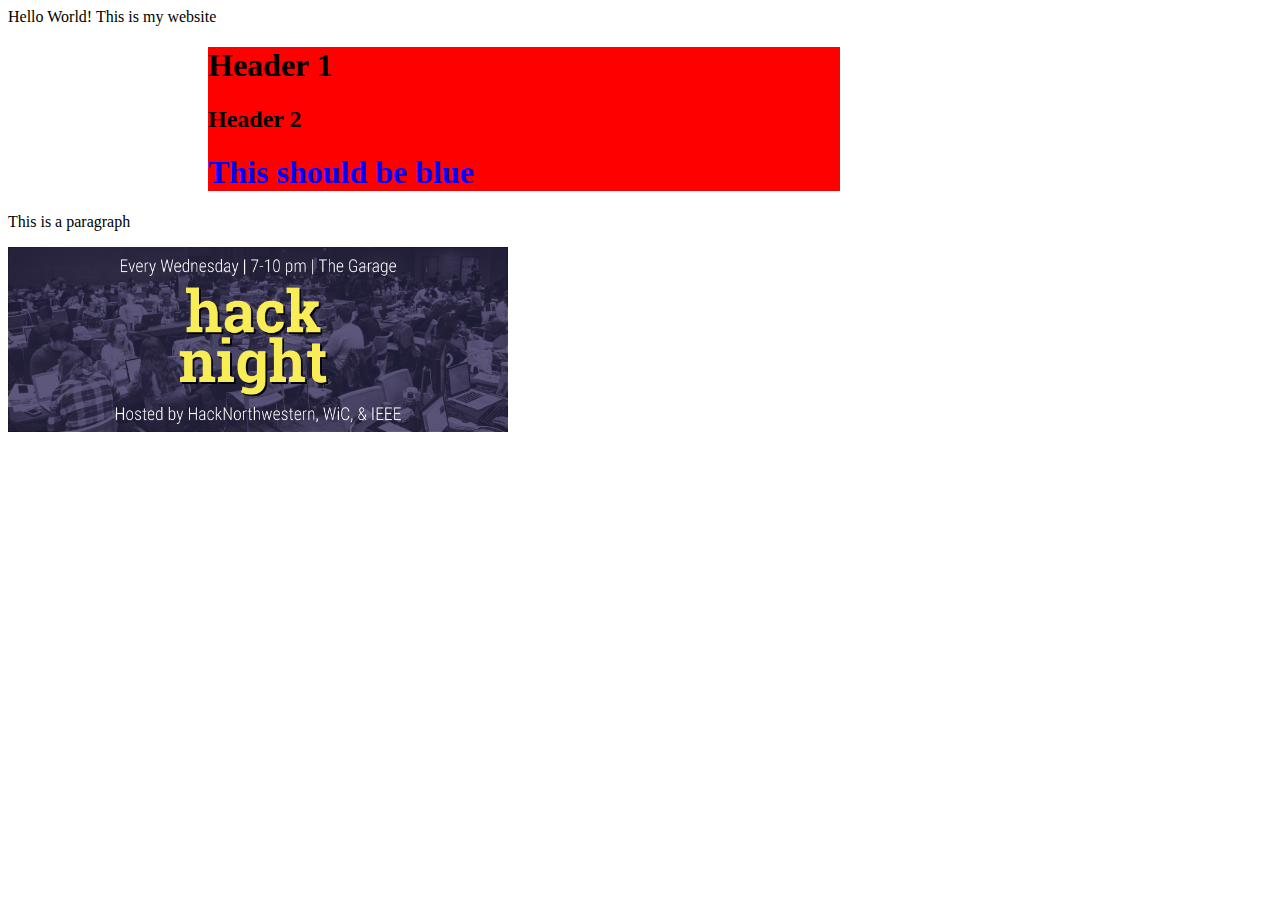
<file: week3/index.html>
<!DOCTYPE html>
<head>
  <title>My First Web Page!!!</title>
  <link rel="stylesheet" href="style.css">
</head>
<body>
  Hello World! This is my website

  <div class="header-text">
    <h1>Header 1</h1>
    <h2>Header 2</h2>
    <h1 class="blue">This should be blue</h1>
  </div>



  <p>This is a paragraph</p> 
  <a href="http://www.google.com">
  <img src="HackNight_CoverPhoto.png"></a>
  


</body>
</file>
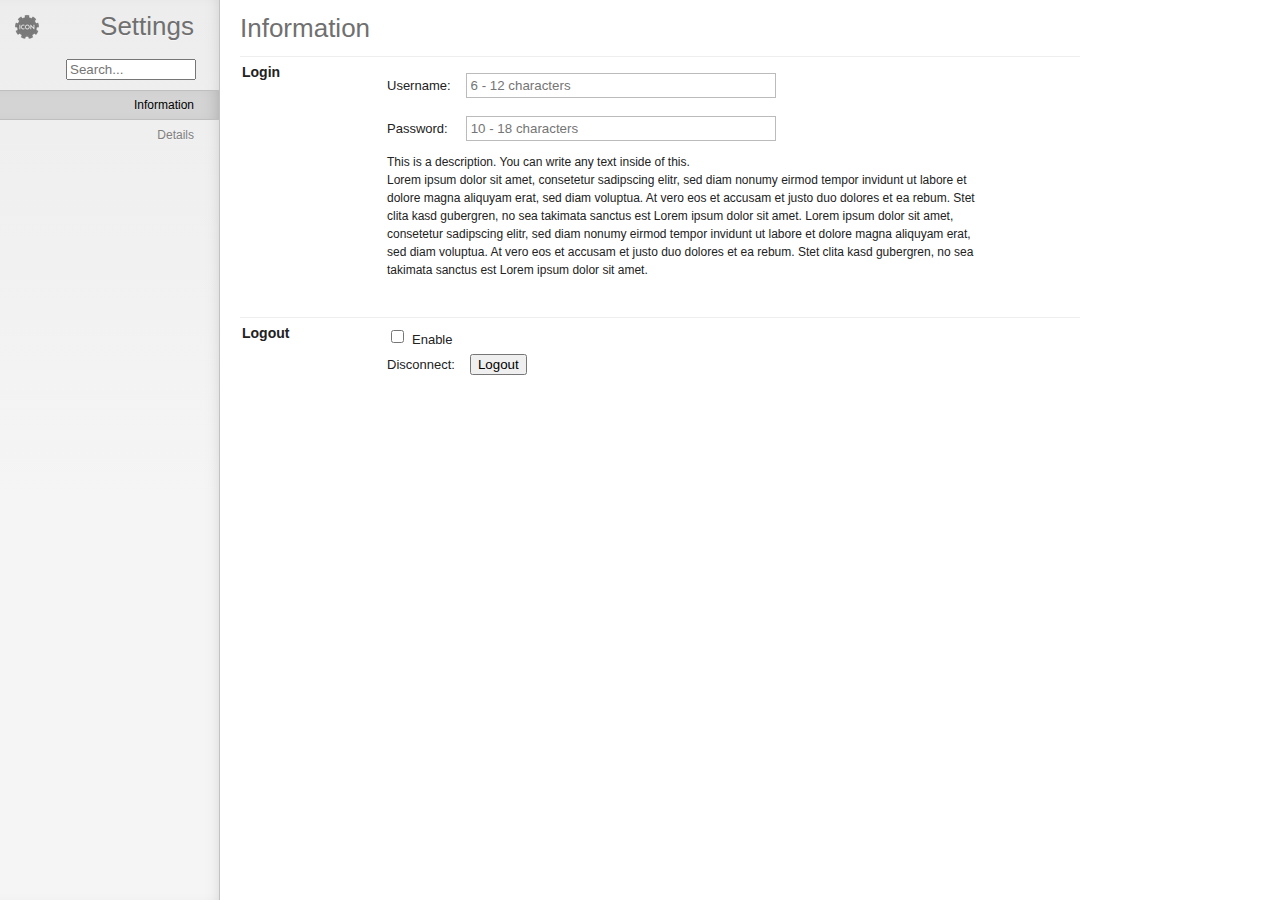
<file: week5/drumpf/src/options_custom/index.html>
<!--
// Copyright (c) 2011 Frank Kohlhepp
// https://github.com/frankkohlhepp/fancy-settings
// License: LGPL v2.1
-->
<!DOCTYPE html>
<html>
    <head>
        <meta charset="utf-8">
        <title id="title"></title>
        
        <!-- Stylesheets -->
        <link id="favicon" rel="icon" href="">
        <link rel="stylesheet" href="lib/default.css" media="screen">
        <link rel="stylesheet" href="css/main.css" media="screen">
        <link rel="stylesheet" href="css/setting.css" media="screen">
        <link rel="stylesheet" href="custom.css" media="screen">
        
        <!-- JavaScripts -->
        <script src="lib/mootools-core.js"></script>
        <script src="lib/store.js"></script>
        <script src="js/classes/tab.js"></script>
        <script src="js/classes/setting.js"></script>
        <script src="js/classes/search.js"></script>
        <script src="js/classes/fancy-settings.js"></script>
        <script src="i18n.js"></script>
        <script src="js/i18n.js"></script>
        <script src="manifest.js"></script>
        <script src="settings.js"></script>
    </head>
    <body class="no-select">
        <div id="sidebar" class="fancy">
            <img id="icon" src="" alt=""><h1 id="settings-label"></h1>
            <div id="tab-container">
                <div id="search-container" class="tab">
                    <input id="search" type="search" placeholder="">
                </div>
            </div>
        </div>
        <div id="content">
            <div id="search-result-container" class="tab-content">
                <h2 id="search-label"></h2>
            </div>
        </div>
    </body>
</html>
</file>
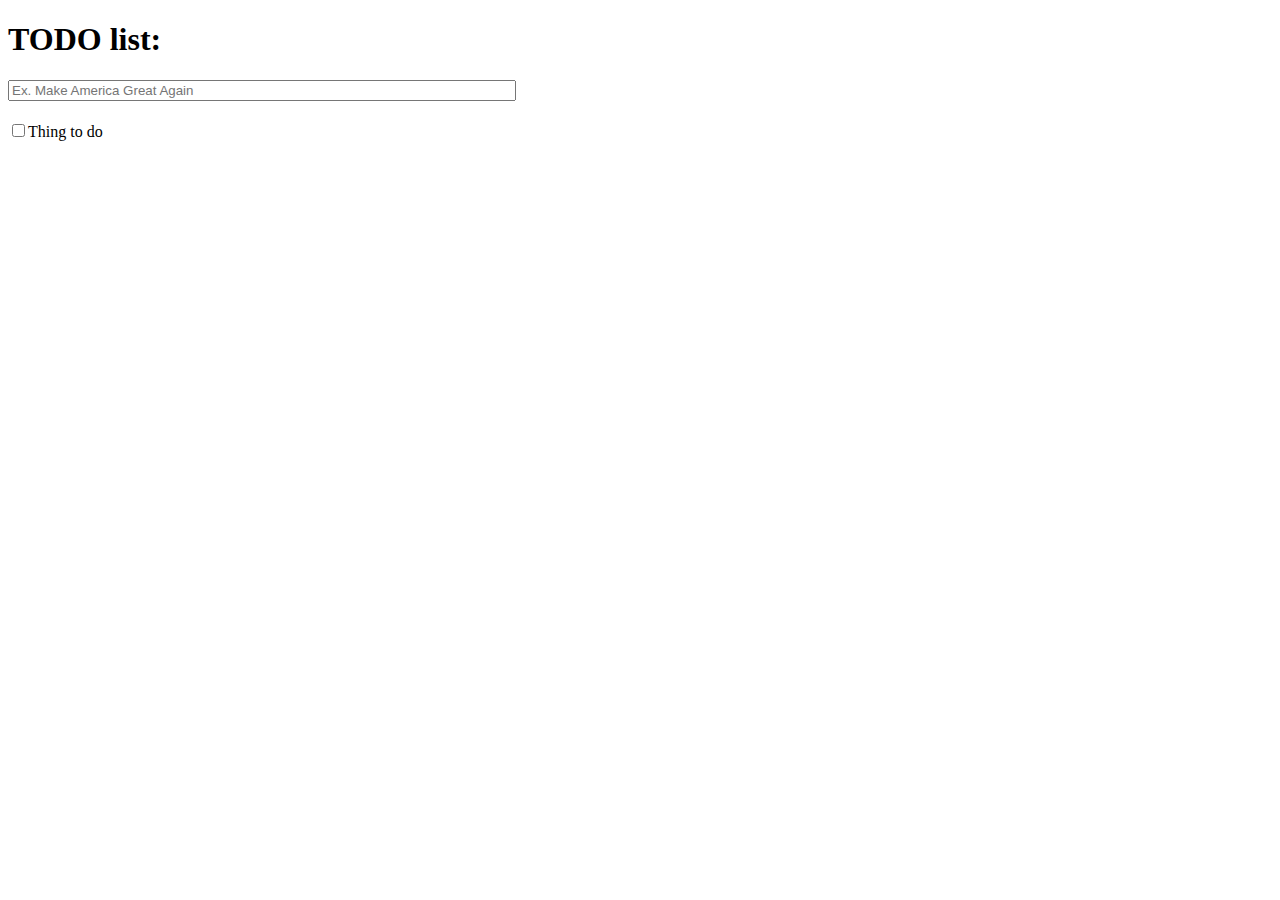
<file: week5/js demos/todo.html>
<!DOCTYPE html>
<head>
    <title>TODO</title>
    <style>
        #new_item {
            width: 500px;
        }

        .todo_list {
            margin-top: 20px;
        }

        .item {
            display: block;
        }
    </style>
</head>
<body>
    <h1>TODO list:</h1>
    <input type="text" id="new_item" placeholder="Ex. Make America Great Again">
    <div class="todo_list">
        <label class="item"><input class="check" type="checkbox">Thing to do</label>
    </div>

    <script type="text/javascript" src="jquery.min.js"></script>
    <script type="text/javascript" src="todo.js"></script>
</body>
</file>
<file: week3/style.css>
.header-text {
  background-color: red;
  width: 50%;
  margin-left: 200px;
}

.blue {
  color: blue;
}



img {
  width: 500px;
}
</file>
<file: week5/drumpf/src/options_custom/css/main.css>
/*
// Copyright (c) 2011 Frank Kohlhepp
// https://github.com/frankkohlhepp/fancy-settings
// License: LGPL v2.1
*/
.fancy {
    text-shadow: #F5F5F5 0 1px 0;
}

#sidebar {
    position: absolute;
    background-color: #EDEDED;
    background-image: linear-gradient(top, #EDEDED, #F5F5F5);
    background-image: -webkit-gradient(
        linear,
        left top,
        left 500,
        color-stop(0, #EDEDED),
        color-stop(1, #F5F5F5)
    );
    background-image: -moz-linear-gradient(
        center top,
        #EDEDED 0%,
        #F5F5F5 100%
    );
    background-image: -o-linear-gradient(top, #EDEDED, #F5F5F5);
    width: 219px;
    top: 0;
    left: 0;
    bottom: 0;
    border-right: 1px solid #C2C2C2;
    box-shadow: inset -8px 0 30px -30px black;
}

#icon {
    position: absolute;
    width: 30px;
    height: 30px;
    top: 12px;
    left: 12px;
}

#sidebar h1 {
    position: absolute;
    top: 13px;
    right: 25px;
    font-size: 26px;
    color: #707070;
}

#tab-container {
    position: absolute;
    top: 50px;
    left: 0;
    right: 0;
    bottom: 0;
    overflow-y: auto;
    overflow-x: hidden;
    text-align: right;
}

#tab-container .tab {
    height: 28px;
    padding-right: 25px;
    border-top: 1px solid transparent;
    border-bottom: 1px solid transparent;
    font-size: 12px;
    line-height: 28px;
    color: #808080;
    cursor: pointer;
}

#search-container {
    margin-top: 5px;
    margin-bottom: 5px;
    padding-right: 23px !important;
    cursor: default !important;
}

#search-container input {
    width: 130px;
}

#tab-container .tab.active, body.searching #search-container {
    background-color: #D4D4D4;
    border-color: #BFBFBF;
    color: black;
    text-shadow: #DBDBDB 0 1px 0;
    box-shadow: inset -12px 0 30px -30px black;
}

body.searching #tab-container .tab.active {
    background-color: transparent;
    border-color: transparent;
    color: #808080;
    text-shadow: inherit;
    box-shadow: none;
}

#content {
    position: absolute;
    top: 0;
    left: 220px;
    right: 0;
    bottom: 0;
    overflow: auto;
}

.tab-content {
    display: none;
    position: absolute;
    width: 840px;
    top: 0;
    left: 0;
    bottom: 0;
    padding: 20px;
    padding-top: 15px;
}

body.searching .tab-content {
    display: none !important;
}

body.searching #search-result-container {
    display: block !important;
}

body.measuring .tab-content, body.measuring #search-result-container {
    display: block !important;
    opacity: 0;
    overflow: hidden;
}
</file>
<file: week5/drumpf/src/options_custom/css/setting.css>
/*
// Copyright (c) 2011 Frank Kohlhepp
// https://github.com/frankkohlhepp/fancy-settings
// License: LGPL v2.1
*/
.tab-content h2 {
    margin: 0;
    padding-bottom: 5px;
    font-size: 26px;
    color: #707070;
    line-height: 1;
}

.setting.group {
    border-top: 1px solid #EEEEEE;
    margin-top: 10px;
    padding-top: 5px;
    padding-left: 2px;
}

.setting.group-name {
    width: 140px;
    padding: 0;
    font-size: 14px;
    font-weight: bold;
    vertical-align: top;
}

.setting.bundle {
    max-width: 600px;
    margin-bottom: 5px;
}

.setting.bundle.list-box {
    margin-bottom: 10px;
}

.setting.label.radio-buttons + .setting.container.radio-buttons {
    margin-top: 3px;
}

.setting.label, .setting.element-label {
    margin-right: 15px;
    font-size: 13px;
    font-weight: normal;
}

.setting.label.checkbox, .setting.element-label {
    margin-left: 5px;
    margin-right: 0;
}

.setting.label.checkbox {
    position: relative;
    top: 1px;
}

.setting.element.slider {
    position: relative;
    width: 150px;
    top: 4px;
}

.setting.element.list-box {
    display: block;
    height: 100px;
    width: 100%;
}

.setting.display.slider {
    margin-left: 5px;
    color: #666666;
}

#nothing-found {
    display: none;
    margin-top: 10px;
    font-size: 18px;
    font-weight: lighter;
    color: #999999;
}
</file>
<file: week5/drumpf/src/options_custom/custom.css>
/*
// Add your own style rules here, not in css/main.css
// or css/setting.css for easy updating reasons.
*/
</file>
<file: week5/drumpf/src/options_custom/lib/default.css>
/*
// Copyright (c) 2007 - 2010 blueprintcss.org
// Modified and extended by Frank Kohlhepp in 2011
// https://github.com/frankkohlhepp/default-css
// License: MIT-license
*/

/*
// Reset the default browser CSS
*/
html {
    margin: 0;
    padding: 0;
    border: 0;
}

body, div, span, object, iframe,
h1, h2, h3, h4, h5, h6, p, blockquote, pre,
a, abbr, acronym, address, code,
del, dfn, em, img, q, dl, dt, dd, ol, ul, li,
fieldset, form, label, legend,
table, caption, tbody, tfoot, thead, tr, th, td,
article, aside, dialog, figure, footer, header,
hgroup, nav, section {
    margin: 0;
    padding: 0;
    border: 0;
    font-family: inherit;
    font-size: 100%;
    font-weight: inherit;
    font-style: inherit;
    vertical-align: baseline;
}

article, aside, dialog, figure, footer, header,
hgroup, nav, section {
    display: block;
}

body {
    background-color: white;
    line-height: 1.5;
}

table {
    border-collapse: separate;
    border-spacing: 0;
}

caption, th, td {
    text-align: left;
    font-weight: normal;
}

table, th, td {
    vertical-align: middle;
}

blockquote:before, blockquote:after, q:before, q:after {
    content: "";
}

blockquote, q {
    quotes: "" "";
}

a img {
    border: none;
}

/*
// Default typography
*/
html {
    font-size: 100.01%;
}

body {
    background-color: white;
    font-family: "Helvetica Neue", Arial, Helvetica, sans-serif;
    font-size: 75%;
    color: #222222;
}

/* Headings */
h1, h2, h3, h4, h5, h6 {
    font-weight: normal;
    color: #111111;
}

h1 {
    margin-bottom: 0.5em;
    font-size: 3em;
    line-height: 1;
}

h2 {
    margin-bottom: 0.75em;
    font-size: 2em;
}

h3 {
    margin-bottom: 1em;
    font-size: 1.5em;
    line-height: 1;
}

h4 {
    margin-bottom: 1.25em;
    font-size: 1.2em;
    line-height: 1.25;
}

h5 {
    margin-bottom: 1.5em;
    font-size: 1em;
    font-weight: bold;
}

h6 {
    font-size: 1em;
    font-weight: bold;
}

h1 img, h2 img, h3 img,
h4 img, h5 img, h6 img {
    margin: 0;
}

/* Text elements */
p {
    margin: 0 0 1.5em;
}

.left {
    float: left !important;
}

p .left {
    margin: 1.5em 1.5em 1.5em 0;
    padding: 0;
}

.right {
    float: right !important;
}

p .right {
    margin: 1.5em 0 1.5em 1.5em;
    padding: 0;
}

a:focus, a:hover {
    color: #0099FF;
}

a {
    color: #0066CC;
    text-decoration: underline;
}

blockquote {
    margin: 1.5em;
    font-style: italic;
    color: #666666;
}

strong, dfn {
    font-weight: bold;
}

em, dfn {
    font-style: italic;
}

sup, sub {
    line-height: 0;
}

abbr, acronym {
    border-bottom: 1px dotted #666666;
}

address {
    margin: 0 0 1.5em;
    font-style: italic;
}

del {
    color: #666666;
}

pre {
    margin: 1.5em 0;
    white-space: pre;
}

pre, code, tt {
    font: 1em "andale mono", "lucida console", monospace;
    line-height: 1.5;
}

/* Lists */
li ul, li ol {
    margin: 0;
}

ul, ol {
    margin: 0 1.5em 1.5em 0;
    padding-left: 1.5em;
}

ul {
    list-style-type: disc;
}

ol {
    list-style-type: decimal;
}

dl {
    margin: 0 0 1.5em 0;
}

dl dt {
    font-weight: bold;
}

dd {
    margin-left: 1.5em;
}

/* Tables */
table {
    width: 100%;
    margin-bottom: 1.4em;
}

th {
    font-weight: bold;
}

table.zebra thead th, table.zebra tfoot th {
    background-color: #BFBFBF;
}

th, td, caption {
    padding: 4px 10px 4px 5px;
}

table.zebra tbody tr:nth-child(even) td, table.zebra tbody tr.even td {
    background-color: #E6E6E6;
}

caption {
    background-color: #EEEEEE;
}

/* Misc classes */
.fancy {
    text-shadow: white 0 1px 0;
}

.bfancy {
    text-shadow: black 0 1px 0;
}

.fancyt {
    text-shadow: white 0 -1px 0;
}

.bfancyt {
    text-shadow: black 0 -1px 0;
}

.no-fancy {
    text-shadow: none;
}

.select {
    cursor: auto;
    user-select: auto;
    -webkit-user-select: auto;
    -moz-user-select: auto;
    -o-user-select: auto;
}

img.select, .select img {
    user-drag: auto;
    -webkit-user-drag: auto;
    -moz-user-drag: auto;
    -o-user-drag: auto;
}

.no-select {
    cursor: default;
    user-select: none;
    -webkit-user-select: none;
    -moz-user-select: none;
    -o-user-select: none;
}

img.no-select, .no-select img {
    user-drag: none;
    -webkit-user-drag: none;
    -moz-user-drag: none;
    -o-user-drag: none;
}

.focus:focus, .focus :focus {
    outline: auto;
}

.no-focus:focus, .no-focus :focus {
    outline: 0;
}

.small {
    margin-bottom: 1.875em;
    font-size: .8em;
    line-height: 1.875em;
}

.large {
    margin-bottom: 1.25em;
    font-size: 1.2em;
    line-height: 2.5em;
}

.show {
    display: block !important;
}

.show-inline {
    display: inline-block !important;
}

.hide {
    display: none;
}

.quiet {
    color: #666666;
}

.loud {
    color: black;
}

.highlight {
    background-color: yellow;
}

.added {
    background-color: #006600;
    color: white;
}

.removed {
    background-color: #990000;
    color: white;
}

.first {
    margin-left: 0;
    padding-left: 0;
}

.last {
    margin-right: 0;
    padding-right: 0;
}

.top {
    margin-top: 0;
    padding-top: 0;
}

.bottom {
    margin-bottom: 0;
    padding-bottom: 0;
}

/*
// Default styling for forms
*/
fieldset {
    margin: 0 0 1.5em 0;
    padding: 0 1.4em 1.4em 1.4em;
    border: 1px solid #CCCCCC;
}

legend {
    margin-top: -0.2em;
    margin-bottom: 1em;
    font-weight: bold;
    font-size: 1.2em;
}

/* Form fields */
input[type=text], input[type=password], textarea {
    background-color: white;
    border: 1px solid #BBBBBB;
}

input[type=text], input[type=password],
textarea, select {
    margin: 0.5em 0;
}

input[type=text], input[type=password] {
    width: 300px;
    padding: 4px;
}

textarea {
    width: 450px;
    height: 170px;
    padding: 5px;
}

/* success, info, notice and error boxes */
.success, .info, .notice, .error {
    margin-bottom: 1em;
    padding: 0.8em;
    border: 2px solid #DDDDDD;
}

.success {
    background-color: #E6EFC2;
    border-color: #C6D880;
    color: #264409;
}

.info {
    background-color: #D5EDF8;
    border-color: #92CAE4;
    color: #205791;
}

.notice {
    background-color: #FFF6BF;
    border-color: #FFD324;
    color: #514721;
}

.error {
    background-color: #FBE3E4;
    border-color: #FBC2C4;
    color: #8A1F11;
}

.success a {
    color: #264409;
}

.info a {
    color: #205791;
}

.notice a {
    color: #514721;
}

.error a {
    color: #8A1F11;
}
</file>
